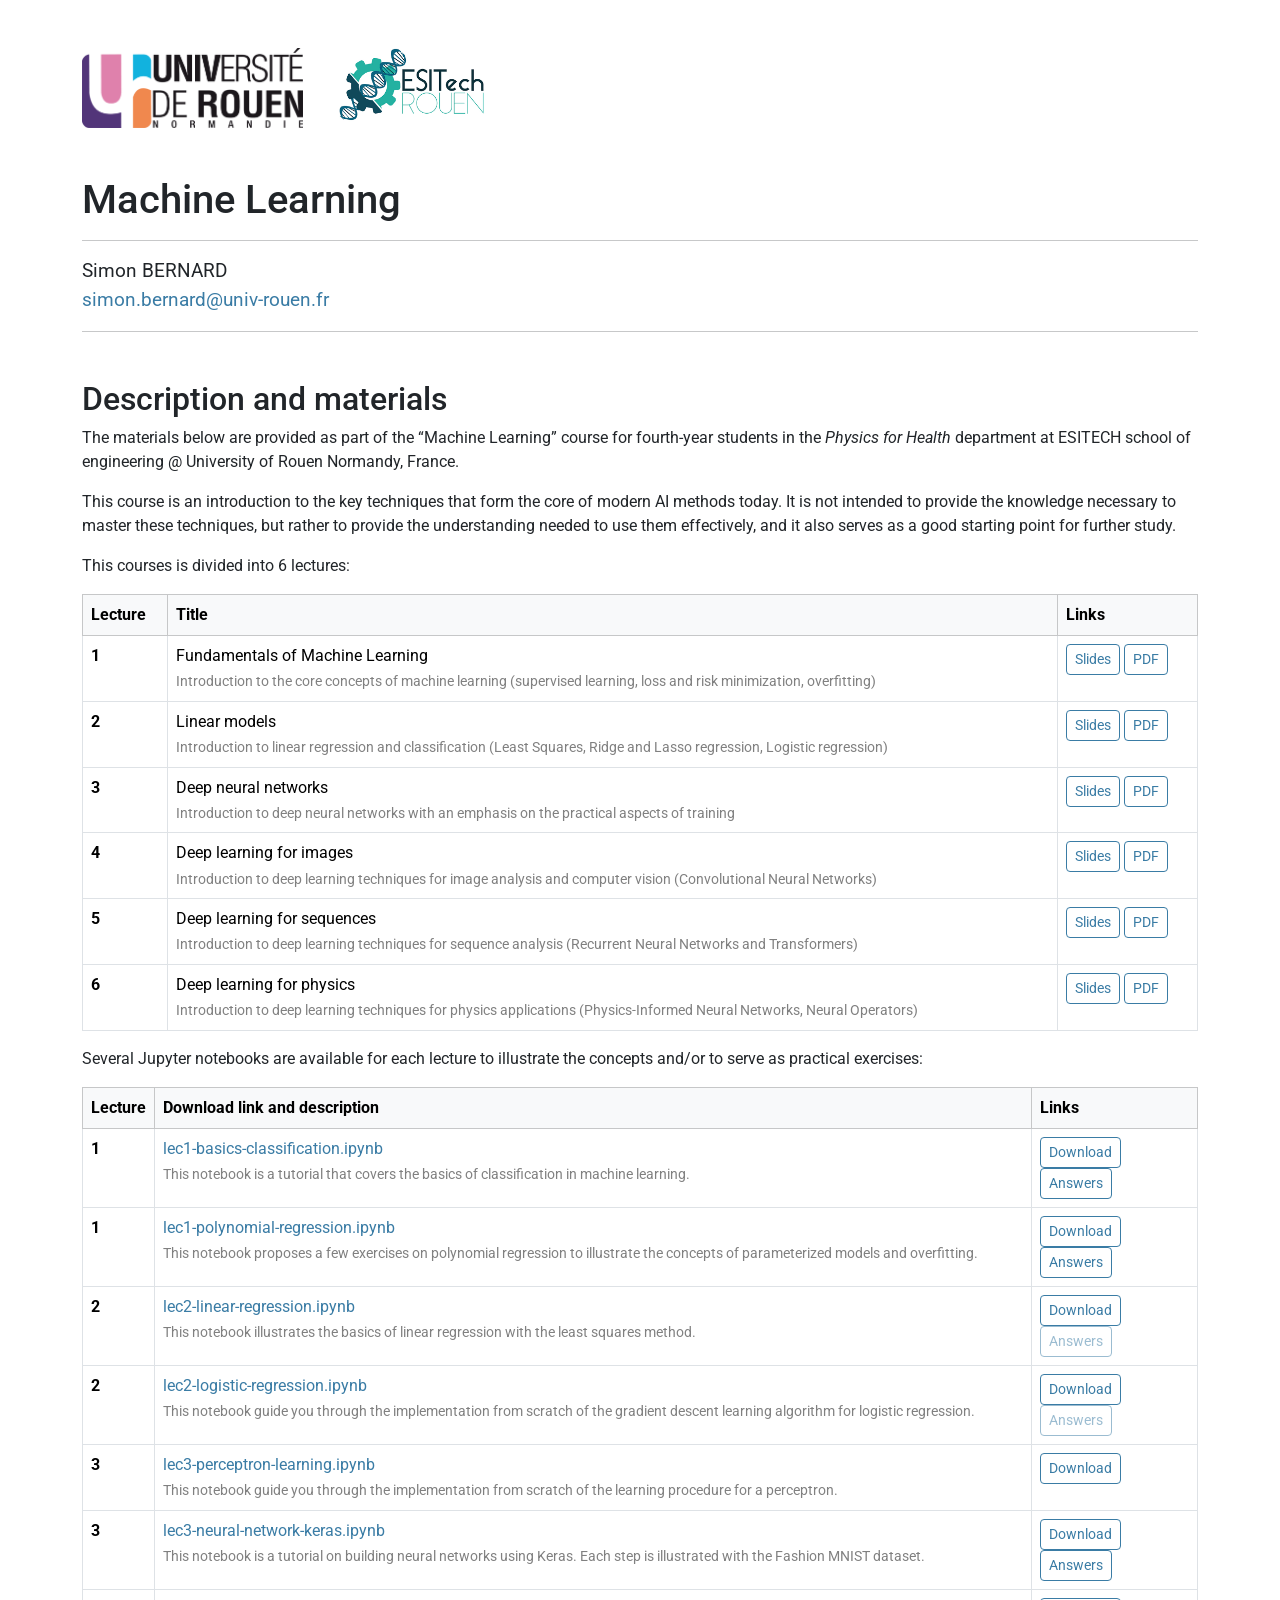
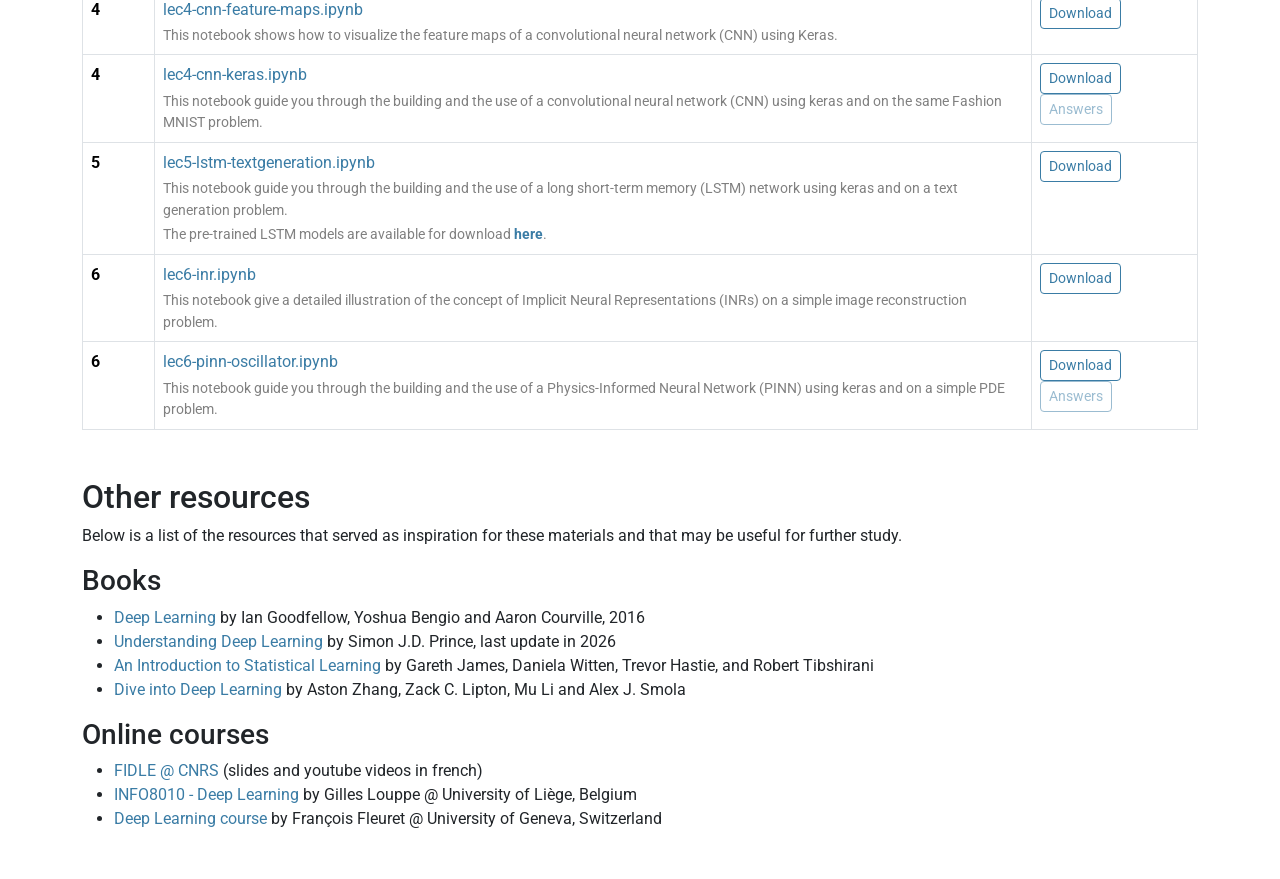
<file: index.html>
<!DOCTYPE html>
<html>
<head>
    <meta charset="UTF-8">
    <meta name="viewport" content="width=device-width, initial-scale=1.0">
    <link rel="icon" type="image/x-icon" href="assets/favicon.ico">
    <title>Introduction to Machine Learning</title>
    <link rel="preconnect" href="https://fonts.googleapis.com">
    <link rel="preconnect" href="https://fonts.gstatic.com" crossorigin>
    <link href="https://cdn.jsdelivr.net/npm/bootstrap@5.3.6/dist/css/bootstrap.min.css" rel="stylesheet">
    <link href="https://fonts.googleapis.com/css2?family=Roboto:ital,wght@0,100..900;1,100..900&display=swap" rel="stylesheet">
    <style>
        body { font-family: 'Roboto', 'Gill Sans', sans-serif; }
        .logo { max-height: 5rem; margin-right: 2rem; margin-bottom: 3rem;}
        .author, .mail { font-size: 1.2rem; }
        section { margin-bottom: 3rem; }
        span.desc { color: grey; font-size: 0.9rem; display: block; margin-top: 0.2rem; }
        a { text-decoration: none; color: #3a7ca5 }
        a.btn, a.btn.disabled { border-color: #3a7ca5; color: #3a7ca5; }
        a.btn:hover { background-color: #3a7ca5; color: white; }
        a.btn.disabled { opacity: 0.5; }
        a:hover { text-decoration: underline; }
    </style>
</head>
<body> 
    <div class="container-lg">

        <header class="mt-5 mb-5">
            <img src="assets/logo-urn-color.png" alt="Logo Université de Rouen Normandie" class="logo">
            <img src="assets/logo-esitech.png" alt="Logo ESITECH" class="logo">
            <h1 class="h1">Machine Learning</h1>
            <hr>
            <div class="author">Simon BERNARD</div>
            <div class="mail"><a href="mailto:simon.bernard@univ-rouen.fr">simon.bernard@univ-rouen.fr</a></div>
            <hr>
        </header>

        <main>
            <section>
                <h2>Description and materials</h2>
                <p>The materials below are provided as part of the “Machine Learning” course for fourth-year students in the <em>Physics for Health</em> department at ESITECH school of engineering @ University of Rouen Normandy, France.</p>
                <p>This course is an introduction to the key techniques that form the core of modern AI methods today. It is not intended to provide the knowledge necessary to master these techniques, but rather to provide the understanding needed to use them effectively, and it also serves as a good starting point for further study. </p>
                <p>This courses is divided into 6 lectures:</p>
                <table class="table table-bordered mt-3">
                    <thead class="table-light">
                        <tr>
                            <th scope="col">Lecture</th>
                            <th scope="col">Title</th>
                            <th scope="col">Links</th>
                        </tr>
                    </thead>
                    <tbody>
                        <tr>
                            <th scope="row">1</th>
                            <td>
                                Fundamentals of Machine Learning
                                <span class="desc">Introduction to the core concepts of machine learning (supervised learning, loss and risk minimization, overfitting)</span>
                            </td>
                            <td>
                                <a href="./slides.html?deck=lecture1.md" class="btn btn-outline-primary btn-sm">Slides</a>
                                <a href="./pdf/lecture1.pdf" class="btn btn-outline-primary btn-sm">PDF</a>
                            </td>
                        </tr>
                        <tr>
                            <th scope="row">2</th>
                            <td>Linear models
                                <span class="desc">Introduction to linear regression and classification (Least Squares, Ridge and Lasso regression, Logistic regression)</span>
                            </td>
                            <td>
                                <a href="./slides.html?deck=lecture2.md" class="btn btn-outline-primary btn-sm">Slides</a>
                                <a href="./pdf/lecture2.pdf" class="btn btn-outline-primary btn-sm">PDF</a>
                            </td>
                        </tr>
                        <tr>
                            <th scope="row">3</th>
                            <td>Deep neural networks
                                <span class="desc">Introduction to deep neural networks with an emphasis on the practical aspects of training</span>
                            </td>
                            <td>
                                <a href="./slides.html?deck=lecture3.md" class="btn btn-outline-primary btn-sm">Slides</a>
                                <a href="./pdf/lecture3.pdf" class="btn btn-outline-primary btn-sm">PDF</a>
                            </td>
                        </tr>
                        <tr>
                            <th scope="row">4</th>
                            <td>Deep learning for images
                                <span class="desc">Introduction to deep learning techniques for image analysis and computer vision (Convolutional Neural Networks)</span>
                            </td>
                            <td>
                                <a href="./slides.html?deck=lecture4.md" class="btn btn-outline-primary btn-sm">Slides</a>
                                <a href="./pdf/lecture4.pdf" class="btn btn-outline-primary btn-sm">PDF</a>
                            </td>
                        </tr>
                        <tr>
                            <th scope="row">5</th>
                            <td>Deep learning for sequences
                                <span class="desc">Introduction to deep learning techniques for sequence analysis (Recurrent Neural Networks and Transformers)</span>
                            </td>
                            <td>
                                <a href="./slides.html?deck=lecture5.md" class="btn btn-outline-primary btn-sm">Slides</a>
                                <a href="./pdf/lecture5.pdf" class="btn btn-outline-primary btn-sm">PDF</a>
                            </td>
                        </tr>
                        <tr>
                            <th scope="row">6</th>
                            <td>Deep learning for physics
                                <span class="desc">Introduction to deep learning techniques for physics applications (Physics-Informed Neural Networks, Neural Operators)</span>
                            </td>
                            <td>
                                <a href="./slides.html?deck=lecture6.md" class="btn btn-outline-primary btn-sm">Slides</a>
                                <a href="./pdf/lecture6.pdf" class="btn btn-outline-primary btn-sm">PDF</a>
                            </td>
                        </tr>
                    </tbody>
                </table>
                <p>Several Jupyter notebooks are available for each lecture to illustrate the concepts and/or to serve as practical exercises:</p>
                <table class="table table-bordered mt-3">
                    <thead class="table-light">
                        <tr>
                            <th scope="col">Lecture</th>
                            <th scope="col">Download link and description</th>
                            <th scope="col">Links</th>
                        </tr>
                    </thead>
                    <tbody>
                        <tr>
                            <th scope="row">1</th>
                            <td><a href="./notebooks/lec1-basics-classification.ipynb">lec1-basics-classification.ipynb</a>
                            <span class="desc">This notebook is a tutorial that covers the basics of classification in machine learning.</span>
                            </td>
                            <td>
                                <a href="./notebooks/lec1-basics-classification.ipynb" class="btn btn-outline-primary btn-sm" download>Download</a>
                                <a href="./notebooks/full/lec1-basics-classification-full.ipynb" class="btn btn-outline-primary btn-sm" download>Answers</a>
                            </td>
                        </tr>
                        <tr>
                            <th scope="row">1</th>
                            <td><a href="./notebooks/lec1-polynomial-regression.ipynb">lec1-polynomial-regression.ipynb</a>
                            <span class="desc">This notebook proposes a few exercises on polynomial regression to illustrate the concepts of parameterized models and overfitting.</span>
                            </td>
                            <td>
                                <a href="./notebooks/lec1-polynomial-regression.ipynb" class="btn btn-outline-primary btn-sm" download>Download</a>
                                <a href="./notebooks/full/lec1-polynomial-regression-full.ipynb" class="btn btn-outline-primary btn-sm" download>Answers</a>
                            </td>
                        </tr>
                        <tr>
                            <th scope="row">2</th>
                            <td><a href="./notebooks/lec2-linear-regression.ipynb">lec2-linear-regression.ipynb</a>
                            <span class="desc">This notebook illustrates the basics of linear regression with the least squares method.</span>
                            </td>
                            <td>
                                <a href="./notebooks/lec2-linear-regression.ipynb" class="btn btn-outline-primary btn-sm" download>Download</a>
                                <a href="./notebooks/full/lec2-linear-regression-full.ipynb" class="btn btn-outline-primary btn-sm disabled" download>Answers</a>
                            </td>
                        </tr>
                        <tr>
                            <th scope="row">2</th>
                            <td><a href="./notebooks/lec2-logistic-regression.ipynb">lec2-logistic-regression.ipynb</a>
                            <span class="desc">This notebook guide you through the implementation from scratch of the gradient descent learning algorithm for logistic regression.</span>
                            </td>
                            <td>
                                <a href="./notebooks/lec2-logistic-regression.ipynb" class="btn btn-outline-primary btn-sm" download>Download</a>
                                <a href="./notebooks/full/lec2-logistic-regression-full.ipynb" class="btn btn-outline-primary btn-sm disabled" download>Answers</a>
                            </td>
                        </tr>
                        <tr>
                            <th scope="row">3</th>
                            <td><a href="./notebooks/lec3-perceptron-learning.ipynb">lec3-perceptron-learning.ipynb</a>
                            <span class="desc">This notebook guide you through the implementation from scratch of the learning procedure for a perceptron.</span>
                            </td>
                            <td>
                                <a href="./notebooks/lec3-perceptron-learning.ipynb" class="btn btn-outline-primary btn-sm" download>Download</a>
                            </td>
                        </tr>
                        <tr>
                            <th scope="row">3</th>
                            <td><a href="./notebooks/lec3-neural-network-keras.ipynb">lec3-neural-network-keras.ipynb</a>
                            <span class="desc">This notebook is a tutorial on building neural networks using Keras. Each step is illustrated with the Fashion MNIST dataset.</span>
                            </td>
                            <td>
                                <a href="./notebooks/lec3-neural-network-keras.ipynb" class="btn btn-outline-primary btn-sm" download>Download</a>
                                <a href="./notebooks/full/lec3-neural-network-keras-full.ipynb" class="btn btn-outline-primary btn-sm" download>Answers</a>
                            </td>
                        </tr>
                        <tr>
                            <th scope="row">4</th>
                            <td><a href="./notebooks/lec4-cnn-feature-maps.ipynb">lec4-cnn-feature-maps.ipynb</a>
                            <span class="desc">This notebook shows how to visualize the feature maps of a convolutional neural network (CNN) using Keras.</span>
                            </td>
                            <td>
                                <a href="./notebooks/lec4-cnn-feature-maps.ipynb" class="btn btn-outline-primary btn-sm" download>Download</a>
                            </td>
                        </tr>
                        <tr>
                            <th scope="row">4</th>
                            <td><a href="./notebooks/lec4-cnn-keras.ipynb">lec4-cnn-keras.ipynb</a>
                            <span class="desc">This notebook guide you through the building and the use of a convolutional neural network (CNN) using keras and on the same Fashion MNIST problem. </span>
                            </td>
                            <td>
                                <a href="./notebooks/lec4-cnn-keras.ipynb" class="btn btn-outline-primary btn-sm" download>Download</a>
                                <a href="./notebooks/full/lec4-cnn-keras-full.ipynb" class="btn btn-outline-primary btn-sm disabled" download>Answers</a>
                            </td>
                        </tr>
                        <tr>
                            <th scope="row">5</th>
                            <td><a href="./notebooks/lec5-lstm-textgeneration.ipynb">lec5-lstm-textgeneration.ipynb</a>
                            <span class="desc">This notebook guide you through the building and the use of a long short-term memory (LSTM) network using keras and on a text generation problem.</span>
                            <span class="desc">The pre-trained LSTM models are available for download <strong><a href="https://github.com/smnbrnrd/esitech.ps4.ia/tree/main/notebooks/models" download>here</a></strong>.</span>
                            </td>
                            <td>
                                <a href="./notebooks/lec5-lstm-textgeneration.ipynb" class="btn btn-outline-primary btn-sm" download>Download</a>
                            </td>
                        </tr>
                        <tr>
                            <th scope="row">6</th>
                            <td><a href="./notebooks/lec6-inr.ipynb">lec6-inr.ipynb</a>
                            <span class="desc">This notebook give a detailed illustration of the concept of Implicit Neural Representations (INRs) on a simple image reconstruction problem.</span>
                            </td>
                            <td>
                                <a href="./notebooks/lec6-inr.ipynb" class="btn btn-outline-primary btn-sm" download>Download</a>
                            </td>
                        </tr>
                        <tr>
                            <th scope="row">6</th>
                            <td><a href="./notebooks/lec6-pinn-oscillator.ipynb">lec6-pinn-oscillator.ipynb</a>
                            <span class="desc">This notebook guide you through the building and the use of a Physics-Informed Neural Network (PINN) using keras and on a simple PDE problem.</span>
                            </td>
                            <td>
                                <a href="./notebooks/lec6-pinn-oscillator.ipynb" class="btn btn-outline-primary btn-sm" download>Download</a>
                                <a href="./notebooks/full/lec6-pinn-oscillator-full.ipynb" class="btn btn-outline-primary btn-sm disabled" download>Answers</a>
                            </td>
                        </tr>
                    </td>
                </table>
            </section>
            <section>
                <h2>Other resources</h2>
                <p>Below is a list of the resources that served as inspiration for these materials and that may be useful for further study.</p>
                <section>
                    <h3>Books</h3>
                    <ul>
                        <li><a href="https://www.deeplearningbook.org/" target="_blank">Deep Learning</a> by Ian Goodfellow, Yoshua Bengio and Aaron Courville, 2016</li>
                        <li><a href="https://udlbook.github.io/udlbook/" target="_blank">Understanding Deep Learning</a> by Simon J.D. Prince, last update in 2026</li>
                        <li><a href="https://www.statlearning.com/" target="_blank">An Introduction to Statistical Learning</a> by Gareth James, Daniela Witten, Trevor Hastie, and Robert Tibshirani</li>
                        <li><a href="https://d2l.ai/" target="_blank">Dive into Deep Learning</a> by Aston Zhang, Zack C. Lipton, Mu Li and Alex J. Smola</li>
                    </ul>
                    <h3>Online courses</h3>
                    <ul>
                        <li><a href="https://fidle.cnrs.fr/w3/" target="_blank">FIDLE @ CNRS</a> (slides and youtube videos in french)</li>
                        <li><a href="https://github.com/glouppe/info8010-deep-learning" target="_blank">INFO8010 - Deep Learning</a> by Gilles Louppe @ University of Liège, Belgium</li>
                        <li><a href="https://fleuret.org/dlc/">Deep Learning course</a> by François Fleuret @ University of Geneva, Switzerland</li>
                    </ul>
                </section>
            </section>

        </main>
    </div>
</body>
</html>
</file>
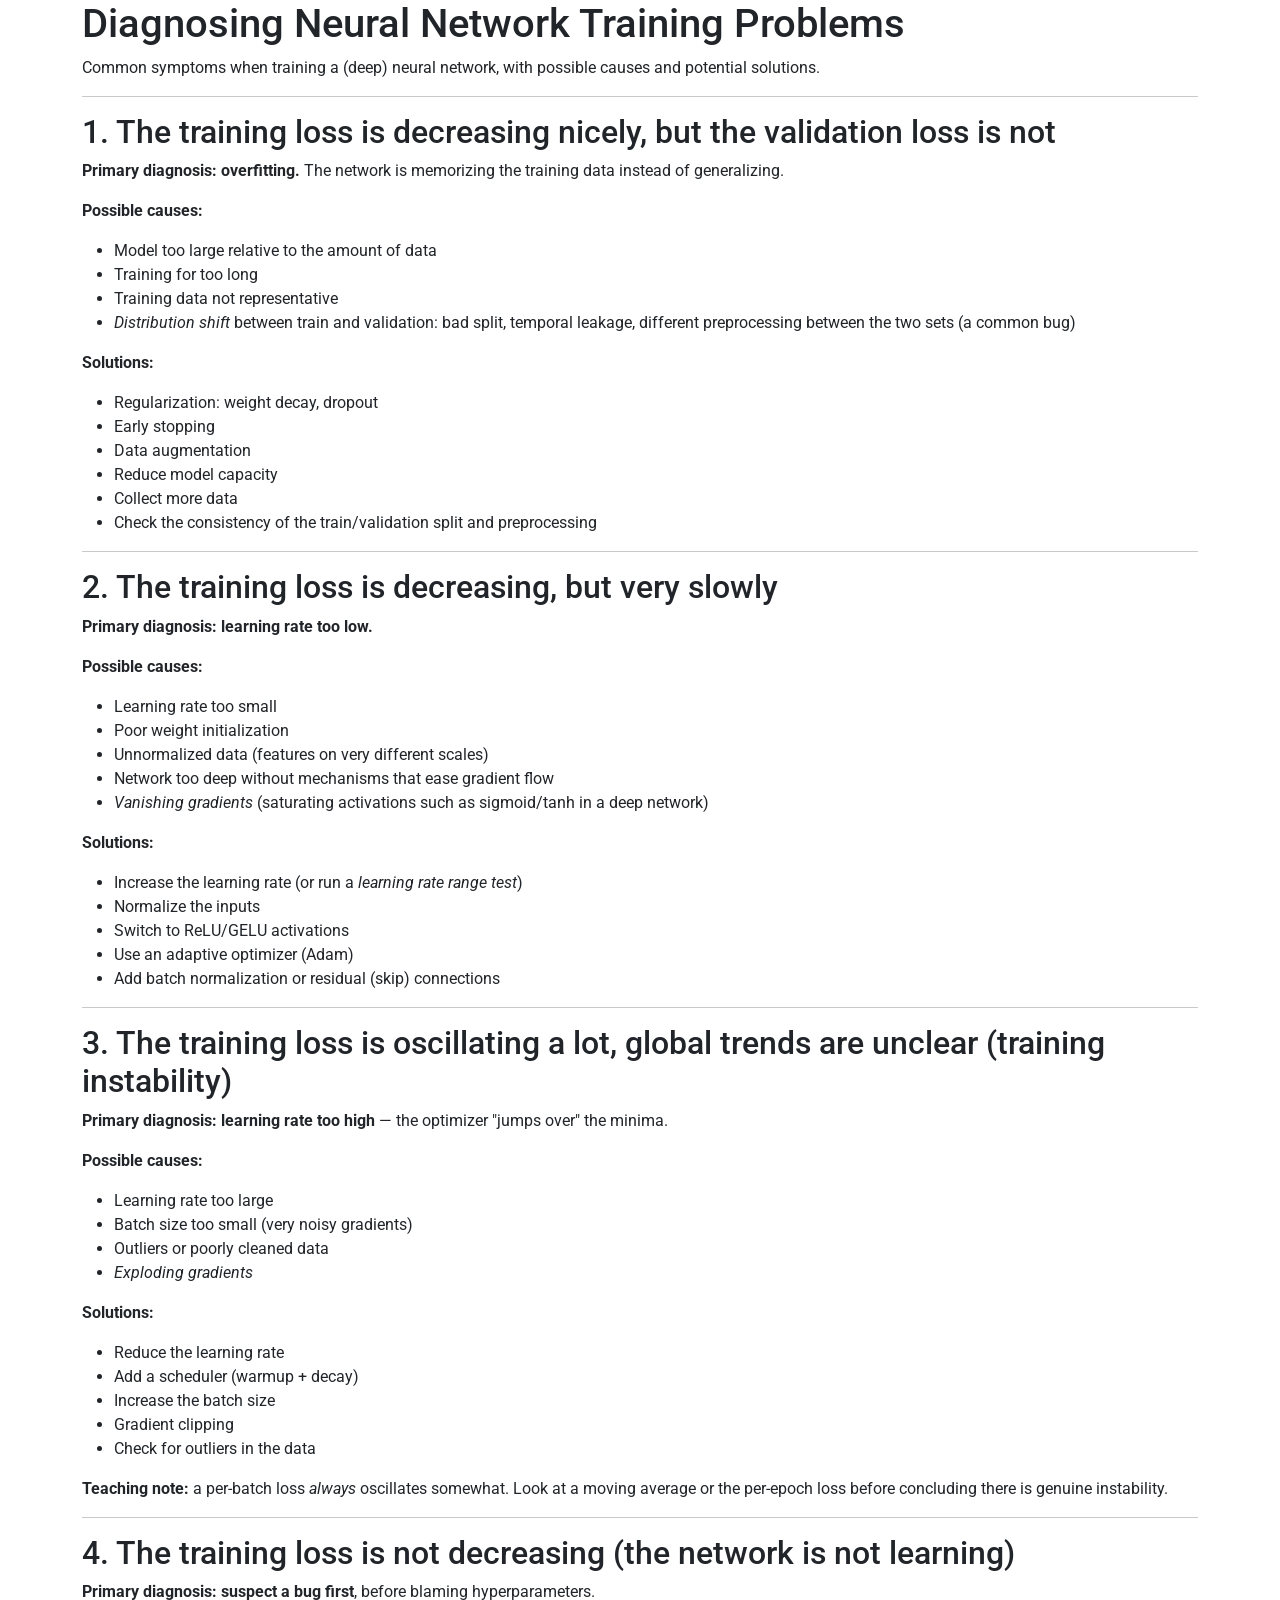
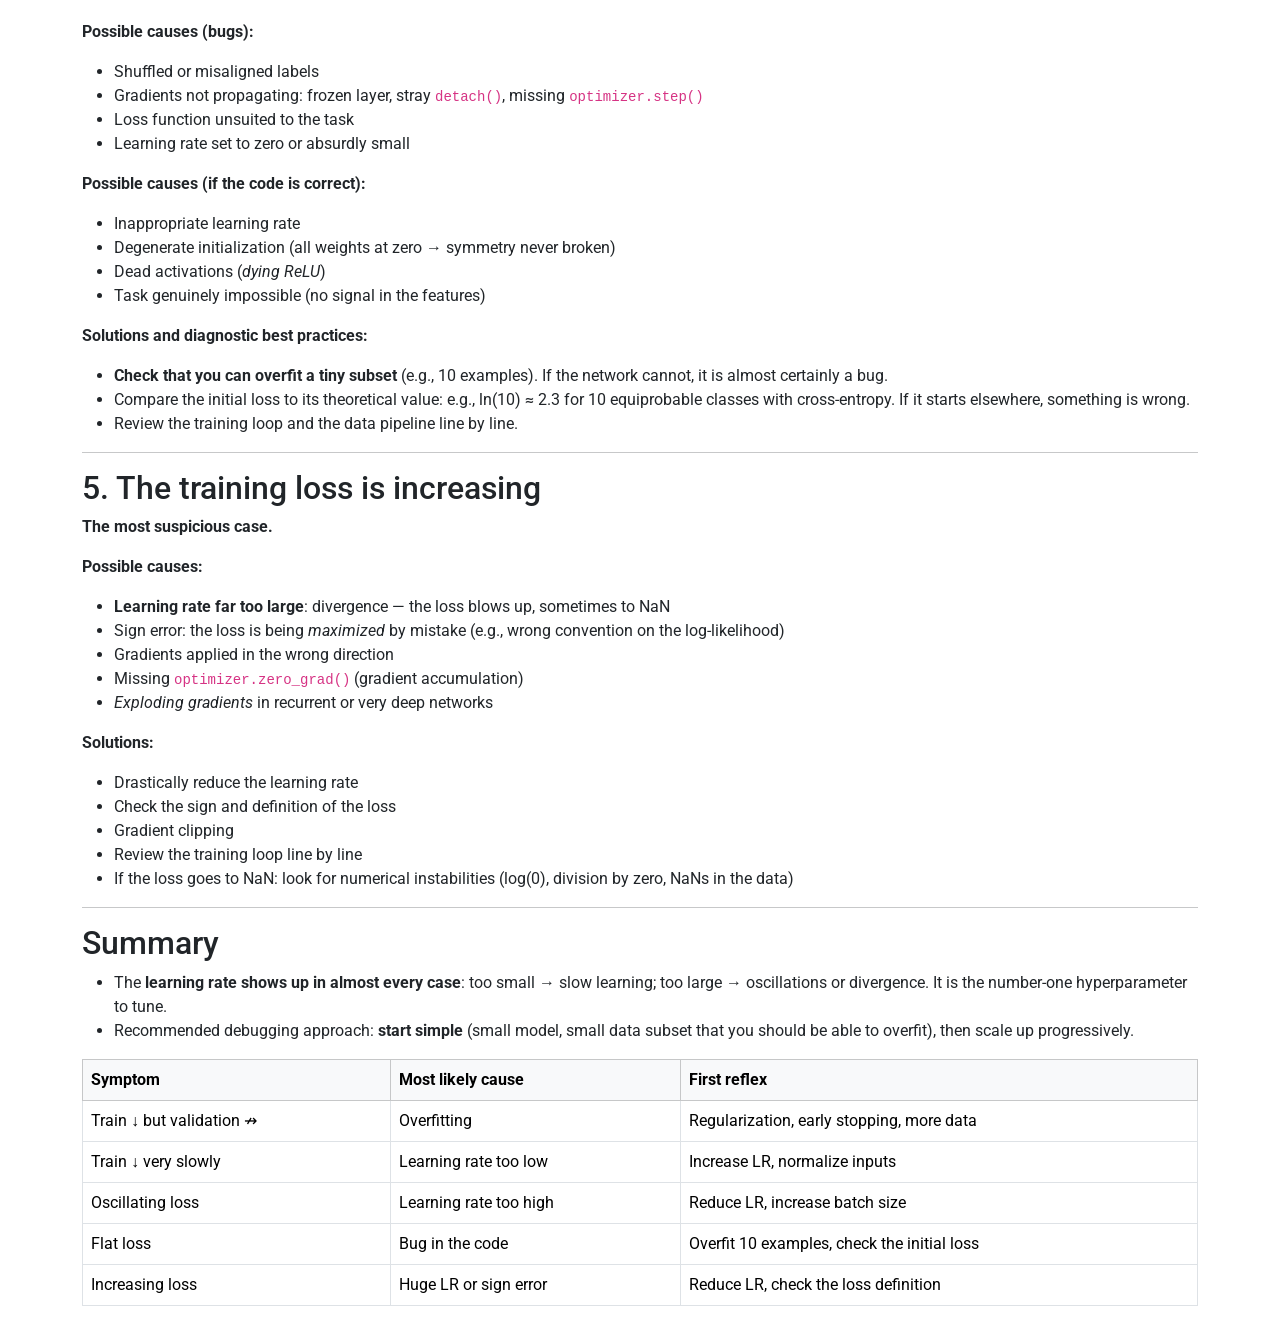
<file: lec3slide23-claudeanswers.html>
<!DOCTYPE html>
<html>
<head>
    <meta charset="UTF-8">
    <meta name="viewport" content="width=device-width, initial-scale=1.0">
    <link rel="icon" type="image/x-icon" href="assets/favicon.ico">
    <title>Lecture 3, slide 23 - Claude answers</title>
    <link rel="preconnect" href="https://fonts.googleapis.com">
    <link rel="preconnect" href="https://fonts.gstatic.com" crossorigin>
    <link href="https://cdn.jsdelivr.net/npm/bootstrap@5.3.6/dist/css/bootstrap.min.css" rel="stylesheet">
    <link href="https://fonts.googleapis.com/css2?family=Roboto:ital,wght@0,100..900;1,100..900&display=swap" rel="stylesheet">
    <style>
        body { font-family: 'Roboto', 'Gill Sans', sans-serif; }
    </style>
</head>
<body> 
    <main class="container">
        <h1>Diagnosing Neural Network Training Problems</h1>
        <p>Common symptoms when training a (deep) neural network, with possible causes and potential solutions.</p>
        <hr>
        <h2>1. The training loss is decreasing nicely, but the validation loss is not</h2>
        <p><strong>Primary diagnosis: overfitting.</strong> The network is memorizing the training data instead of generalizing.</p>
        <p><strong>Possible causes:</strong></p>
        <ul>
        <li>Model too large relative to the amount of data</li>
        <li>Training for too long</li>
        <li>Training data not representative</li>
        <li><em>Distribution shift</em> between train and validation: bad split, temporal leakage, different preprocessing between the two sets (a common bug)</li>
        </ul>
        <p><strong>Solutions:</strong></p>
        <ul>
        <li>Regularization: weight decay, dropout</li>
        <li>Early stopping</li>
        <li>Data augmentation</li>
        <li>Reduce model capacity</li>
        <li>Collect more data</li>
        <li>Check the consistency of the train/validation split and preprocessing</li>
        </ul>
        <hr>
        <h2>2. The training loss is decreasing, but very slowly</h2>
        <p><strong>Primary diagnosis: learning rate too low.</strong></p>
        <p><strong>Possible causes:</strong></p>
        <ul>
        <li>Learning rate too small</li>
        <li>Poor weight initialization</li>
        <li>Unnormalized data (features on very different scales)</li>
        <li>Network too deep without mechanisms that ease gradient flow</li>
        <li><em>Vanishing gradients</em> (saturating activations such as sigmoid/tanh in a deep network)</li>
        </ul>
        <p><strong>Solutions:</strong></p>
        <ul>
        <li>Increase the learning rate (or run a <em>learning rate range test</em>)</li>
        <li>Normalize the inputs</li>
        <li>Switch to ReLU/GELU activations</li>
        <li>Use an adaptive optimizer (Adam)</li>
        <li>Add batch normalization or residual (skip) connections</li>
        </ul>
        <hr>
        <h2>3. The training loss is oscillating a lot, global trends are unclear (training instability)</h2>
        <p><strong>Primary diagnosis: learning rate too high</strong> — the optimizer &quot;jumps over&quot; the minima.</p>
        <p><strong>Possible causes:</strong></p>
        <ul>
        <li>Learning rate too large</li>
        <li>Batch size too small (very noisy gradients)</li>
        <li>Outliers or poorly cleaned data</li>
        <li><em>Exploding gradients</em></li>
        </ul>
        <p><strong>Solutions:</strong></p>
        <ul>
        <li>Reduce the learning rate</li>
        <li>Add a scheduler (warmup + decay)</li>
        <li>Increase the batch size</li>
        <li>Gradient clipping</li>
        <li>Check for outliers in the data</li>
        </ul>
        <p><strong>Teaching note:</strong> a per-batch loss <em>always</em> oscillates somewhat. Look at a moving average or the per-epoch loss before concluding there is genuine instability.</p>
        <hr>
        <h2>4. The training loss is not decreasing (the network is not learning)</h2>
        <p><strong>Primary diagnosis: suspect a bug first</strong>, before blaming hyperparameters.</p>
        <p><strong>Possible causes (bugs):</strong></p>
        <ul>
        <li>Shuffled or misaligned labels</li>
        <li>Gradients not propagating: frozen layer, stray <code>detach()</code>, missing <code>optimizer.step()</code></li>
        <li>Loss function unsuited to the task</li>
        <li>Learning rate set to zero or absurdly small</li>
        </ul>
        <p><strong>Possible causes (if the code is correct):</strong></p>
        <ul>
        <li>Inappropriate learning rate</li>
        <li>Degenerate initialization (all weights at zero → symmetry never broken)</li>
        <li>Dead activations (<em>dying ReLU</em>)</li>
        <li>Task genuinely impossible (no signal in the features)</li>
        </ul>
        <p><strong>Solutions and diagnostic best practices:</strong></p>
        <ul>
        <li><strong>Check that you can overfit a tiny subset</strong> (e.g., 10 examples). If the network cannot, it is almost certainly a bug.</li>
        <li>Compare the initial loss to its theoretical value: e.g., ln(10) ≈ 2.3 for 10 equiprobable classes with cross-entropy. If it starts elsewhere, something is wrong.</li>
        <li>Review the training loop and the data pipeline line by line.</li>
        </ul>
        <hr>
        <h2>5. The training loss is increasing</h2>
        <p><strong>The most suspicious case.</strong></p>
        <p><strong>Possible causes:</strong></p>
        <ul>
        <li><strong>Learning rate far too large</strong>: divergence — the loss blows up, sometimes to NaN</li>
        <li>Sign error: the loss is being <em>maximized</em> by mistake (e.g., wrong convention on the log-likelihood)</li>
        <li>Gradients applied in the wrong direction</li>
        <li>Missing <code>optimizer.zero_grad()</code> (gradient accumulation)</li>
        <li><em>Exploding gradients</em> in recurrent or very deep networks</li>
        </ul>
        <p><strong>Solutions:</strong></p>
        <ul>
        <li>Drastically reduce the learning rate</li>
        <li>Check the sign and definition of the loss</li>
        <li>Gradient clipping</li>
        <li>Review the training loop line by line</li>
        <li>If the loss goes to NaN: look for numerical instabilities (log(0), division by zero, NaNs in the data)</li>
        </ul>
        <hr>
        <h2>Summary</h2>
        <ul>
        <li>The <strong>learning rate shows up in almost every case</strong>: too small → slow learning; too large → oscillations or divergence. It is the number-one hyperparameter to tune.</li>
        <li>Recommended debugging approach: <strong>start simple</strong> (small model, small data subset that you should be able to overfit), then scale up progressively.</li>
        </ul>
        <table class="table table-bordered mt-3">
            <thead class="table-light">
                <tr>
                    <th scope="col">Symptom</th>
                    <th scope="col">Most likely cause</th>
                    <th scope="col">First reflex</th>
                </tr>
            </thead>
            <tbody>
                <tr>
                    <td>Train ↓ but validation ↛ </td>
                    <td>Overfitting</td>
                    <td>Regularization, early stopping, more data</td>
                </tr>
                <tr>
                    <td>Train ↓ very slowly</td>
                    <td>Learning rate too low</td>
                    <td>Increase LR, normalize inputs</td>
                </tr>
                <tr>
                    <td>Oscillating loss</td>
                    <td>Learning rate too high</td>
                    <td>Reduce LR, increase batch size</td>
                </tr>
                <tr>
                    <td>Flat loss</td>
                    <td>Bug in the code</td>
                    <td>Overfit 10 examples, check the initial loss</td>
                </tr>
                <tr>
                    <td>Increasing loss</td>
                    <td>Huge LR or sign error</td>
                    <td>Reduce LR, check the loss definition</td>
                </tr>
            </tbody>
        </table>
                
    </main>

</body>
</html>
</file>
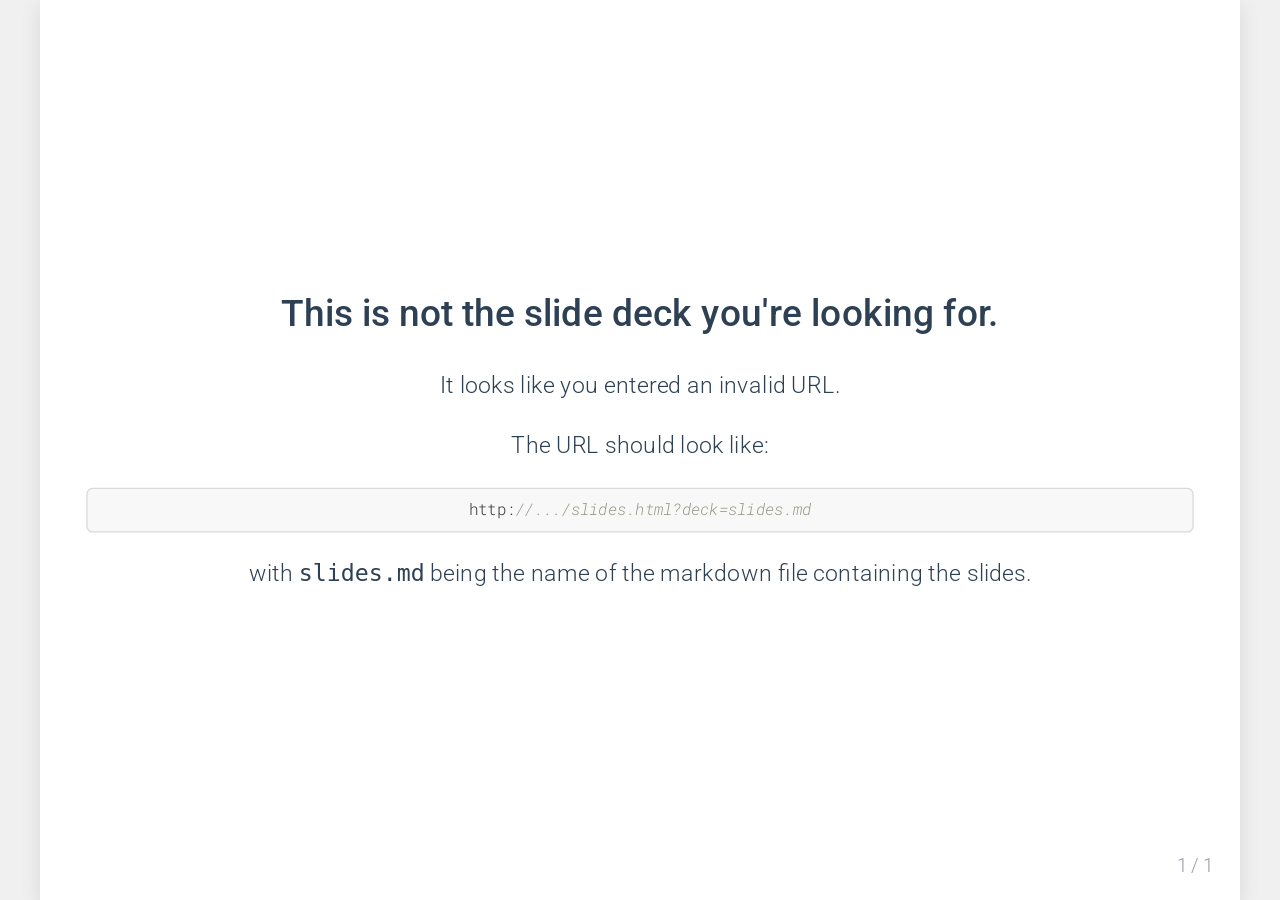
<file: slides.html>
<!DOCTYPE html>
<html lang="fr">
<head>
    <meta charset="UTF-8">
    <meta name="viewport" content="width=device-width, initial-scale=1.0">
    <link rel="icon" type="image/x-icon" href="./assets/favicon.ico">
    <title>Slide deck</title>
    <link rel="stylesheet" href="./assets/katex.min.css">
    <link rel="stylesheet" href="./assets/slides.css">
</head>
<body> 
    <textarea id="source" style="display: none;"></textarea>
    
    <script src="./assets/remark.min.js"></script>
    <script src="./assets/katex.min.js"></script>
    <script src="./assets/auto-render.min.js"></script>
    <script>
        /**
         * Get the source URL from the query parameter "deck", or use "slides.md" by default.
         * For example, if the URL is "index.html?deck=other-slides.md", it will load "other-slides.md".
         */
        function getSourceUrl() {
            let url = new URL(window.location.href);
            let sourceUrl = url.searchParams.get('deck');
            if (sourceUrl) return sourceUrl;
            return 'slides.md';
            // return 'lecture6.md'; // for PDF export this function must return the md file that correspond to the slide deck we want to export. This is a workaround for the fact that decktape does not support exporting slides from a URL parameter.
        }

        // Remark configuration (more: https://github.com/gnab/remark/wiki/Configuration)
        let options = {
            ratio: '4:3',
            slideNumberFormat: '%current% / %total%',
            highlightLanguage: 'javascript',
            highlightStyle: 'github',
        };
        options.sourceUrl = getSourceUrl();

        /**
         * Render math expressions using KaTeX. It will render math expressions in the entire document body after the DOM content is loaded.
         * The delimiters for math expressions are defined as follows:
         * - Display math: $$...$$ or \[...\]
         * - Inline math: $...$ or \(...\)
         * (from https://github.com/gnab/remark/wiki/LaTeX-Using-KaTeX)
         */
        let renderMath = function() {
            renderMathInElement(document.body, {
                delimiters: [
                    {left: "$$", right: "$$", display: true},
                    {left: "$", right: "$", display: false},
                    {left: "\\[", right: "\\]", display: true},
                    {left: "\\(", right: "\\)", display: false},
                ]
            });
        };

        // Create the slideshow
        let slideshow = remark.create(options, renderMath);

        /**
         * When DOM is loaded add the "target=_blank" attribute to all links that have a "http" or "https" protocol.
         * This will make external links open in a new tab.
         */
        document.addEventListener("DOMContentLoaded", function() {
            let links = document.querySelectorAll("a[href^='http']");
            links.forEach(function(link) {
                link.setAttribute("target", "_blank");
            });
        });
    </script>

</body>
</html>
</file>
<file: assets/slides.css>
@import url('https://fonts.googleapis.com/css?family=Roboto:100,200,300,400,500,600&family=Roboto+Mono:100,200,300,400,500,600&display=swap');
@import url('https://cdnjs.cloudflare.com/ajax/libs/font-awesome/6.5.2/css/all.min.css');

/* Color palette ---------------------------------------------------------- */
:root {
    /* custom URN color palette */
    --paletteUrn-color1: #2e4053;
    --paletteUrn-color2: #3a7ca5;
    --paletteUrn-color3: #d9dcd6;
    --paletteUrn-color4: #f0f0f0;
    --paletteUrn-color5: #f0884e;
    --paletteUrn-color6: #75afc1;

    --primary-color: var(--paletteUrn-color1);
    --secondary-color: var(--paletteUrn-color2);
    --tertiary-color: var(--paletteUrn-color3);
    --quaternary-color: var(--paletteUrn-color4);
    --important-color: var(--paletteUrn-color5);
    --link-color: var(--paletteUrn-color6);
    --success-color: #28a745;
    --alert-color: #dc3545;
}

/* Reset and redo ---------------------------------------------------------- */

body {
    font-family: "Roboto", "PT Sans", "Gill Sans", Calibri, Tahoma, sans-serif;
    font-size: 11pt;
    font-weight: 300;
    line-height: 1.6;
    color: var(--primary-color);
}

h1, h2, h3, h4, h5, h6 {
    margin: 0;
    padding: 0; 
    color: var(--primary-color);
    font-weight: 400;
}

strong { font-weight: 500; }
p + ul, p + ol { margin-top: -0.5em;}


/* Regular slide ---------------------------------------------------------- */

.remark-container {
    background-color: var(--quaternary-color);
}

.remark-slide-content {
    font-size: 1.2em;
    padding: 1em 2em;
}

.remark-slide-content h1 {
    font-size: 1.6em;
    font-weight: 500;
}

.remark-slide-content h2 {
    font-size: 1.2em;
}

.remark-slide-number {
    font-size: 0.8em;
    bottom: 1em;
}

.remark-slide-scaler {
    box-shadow: 0 4px 15px rgba(0, 0, 0, 0.1);
}

.remark-slide-content h1 .katex,
.remark-slide-content h2 .katex,
.remark-slide-content h3 .katex,
.remark-slide-content h4 .katex,
.remark-slide-content h5 .katex,
.remark-slide-content h6 .katex {
    color: var(--primary-color);
}

.katex { 
    color: var(--secondary-color); 
    font-size: 1.2em;
}

.dark-slide, 
.dark-slide h1, .dark-slide h2, .dark-slide h3, .dark-slide h4, .dark-slide h5, .dark-slide h6 {
    background-color: var(--primary-color);
    color: var(--quaternary-color);
}

/* Title slide ---------------------------------------------------------- */

.title-slide h1 {
    font-size: 2.5em;
}

.title-slide h2 {
    font-size: 1.6em;
}

.title-slide .remark-slide-content {
    display: flex;
    flex-direction: column;
    justify-content: center;
    align-items: center;
}

/* Grid system with flexboxes ---------------------------------------------------------- */

.row {
    display: flex !important;
    flex: 0 0 auto;
    justify-content: flex-start;
    align-items: stretch;
}
.row:before,
.row:after {
    content: "";
    display: table;
    clear: both;
}
.row *[class*='col-'] {
    display: inline-block;
    box-sizing: border-box;
    flex: 0 0 auto;
}

.col-05 { width: 0.5%; } .col-1 { width: 1%; } .col-2 { width: 2%; } .col-3 { width: 3%; } .col-4 { width: 4%; } .col-5 { width: 5%; } .col-6 { width: 6%; } .col-7 { width: 7%; } .col-8 { width: 8%; } .col-9 { width: 9%; }
.col-10 { width: 10%; } .col-11 { width: 11%; } .col-12 { width: 12%; } .col-13 { width: 13%; } .col-14 { width: 14%; } .col-15 { width: 15%; } .col-16 { width: 16%; } .col-17 { width: 17%; } .col-18 { width: 18%; } .col-19 { width: 19%; }
.col-20 { width: 20%; } .col-21 { width: 21%; } .col-22 { width: 22%; } .col-23 { width: 23%; } .col-24 { width: 24%; } .col-25 { width: 25%; } .col-26 { width: 26%; } .col-27 { width: 27%; } .col-28 { width: 28%; } .col-29 { width: 29%; }
.col-30 { width: 30%; } .col-31 { width: 31%; } .col-32 { width: 32%; } .col-33 { width: 33.33%; } .col-34 { width: 34%; } .col-35 { width: 35%; } .col-36 { width: 36%; } .col-37 { width: 37%; } .col-38 { width: 38%; } .col-39 { width: 39%; }
.col-40 { width: 40%; } .col-41 { width: 41%; } .col-42 { width: 42%; } .col-43 { width: 43%; } .col-44 { width: 44%; } .col-45 { width: 45%; } .col-46 { width: 46%; } .col-47 { width: 47%; } .col-48 { width: 48%; } .col-49 { width: 49%; }
.col-50 { width: 50%; } .col-51 { width: 51%; } .col-52 { width: 52%; } .col-53 { width: 53%; } .col-54 { width: 54%; } .col-55 { width: 55%; } .col-56 { width: 56%; } .col-57 { width: 57%; } .col-58 { width: 58%; } .col-59 { width: 59%; } 
.col-60 { width: 60%; } .col-61 { width: 61%; } .col-62 { width: 62%; } .col-63 { width: 63%; } .col-64 { width: 64%; } .col-65 { width: 65%; } .col-66 { width: 66.66%; } .col-67 { width: 67%; } .col-68 { width: 68%; } .col-69 { width: 69%; }
.col-70 { width: 70%; } .col-71 { width: 71%; } .col-72 { width: 72%; } .col-73 { width: 73%; } .col-74 { width: 74%; } .col-75 { width: 75%; } .col-76 { width: 76%; } .col-77 { width: 77%; } .col-78 { width: 78%; } .col-79 { width: 79%; }
.col-80 { width: 80%; } .col-81 { width: 81%; } .col-82 { width: 82%; } .col-83 { width: 83%; } .col-84 { width: 84%; } .col-85 { width: 85%; } .col-86 { width: 86%; } .col-87 { width: 87%; } .col-88 { width: 88%; } .col-89 { width: 89%; }
.col-90 { width: 90%; } .col-91 { width: 91%; } .col-92 { width: 92%; } .col-93 { width: 93%; } .col-94 { width: 94%; } .col-95 { width: 95%; } .col-96 { width: 96%; } .col-97 { width: 97%; } .col-98 { width: 98%; } .col-99 { width: 99%; }
.col-100 { width: 100%; }


/* for simple flexbox layout, you can use the following classes: */
.wrap { flex-wrap: wrap; }
.gap-1 { gap: 0.5em; }
.gap-2 { gap: 1em; }
.gap-3 { gap: 1.5em; }
.evenly { justify-content: space-evenly; }
.between { justify-content: space-between; }
.stretch { align-items: stretch; }

/* Misc. global styles ---------------------------------------------------------- */

a {
    color: var(--link-color);
    text-decoration: none;
    font-weight: 400;
}
a:hover { text-decoration: underline; }
.framed { border: solid 2px var(--tertiary-color); }
.center { margin: auto; }
.hcenter { margin: 0 auto; }
.vcenter { margin: auto 0;}
.important { color: var(--important-color); }
.success { color: var(--success-color); }
.alert { color: var(--alert-color); }
.grey { color: grey;}
.black { color: black; }
.exponent { vertical-align: super; font-size: 0.7em; }
.subscript { vertical-align: sub; font-size: 0.7em; }
.small { font-size: 0.8em; }
.transparent { background-color: transparent; }
.border {
    border: solid 2px var(--primary-color);
    border-radius: 5px;
    padding: 0 0.4em;
}

blockquote {
    margin-left: 1.5em;
    border-left: solid 4px var(--tertiary-color);
    padding-left: 1em;
    color: var(--secondary-color);
}

*[class*='width-'],
*[class*='height-'] { 
    display: block; 
    margin: 0 auto;
}

*[class*='width-'] * {
    box-sizing: border-box;
    width: 100%;
    height: auto;
}

*[class*='height-'] > * {
    box-sizing: border-box;
    width: auto;
    height: 100%;
}

.width-05 { width: 0.5%; } 
.width-1 { width: 1%; } 
.width-2 { width: 2%; } 
.width-3 { width: 3%; } 
.width-4 { width: 4%; } 
.width-5 { width: 5%; } 
.width-6 { width: 6%; } 
.width-7 { width: 7%; } 
.width-8 { width: 8%; } 
.width-9 { width: 9%; }
.width-10 { width: 10%; } 
.width-11 { width: 11%; } 
.width-12 { width: 12%; } 
.width-13 { width: 13%; } 
.width-14 { width: 14%; } 
.width-15 { width: 15%; } 
.width-16 { width: 16%; } 
.width-17 { width: 17%; } 
.width-18 { width: 18%; } 
.width-19 { width: 19%; }
.width-20 { width: 20%; } 
.width-21 { width: 21%; } 
.width-22 { width: 22%; } 
.width-23 { width: 23%; } 
.width-24 { width: 24%; } 
.width-25 { width: 25%; } 
.width-26 { width: 26%; } 
.width-27 { width: 27%; } 
.width-28 { width: 28%; } 
.width-29 { width: 29%; }
.width-30 { width: 30%; }
.width-31 { width: 31%; }
.width-32 { width: 32%; }
.width-33 {	width: 33%;	}
.width-34 {	width: 34%; }
.width-35 {	width: 35%;	}
.width-36 {	width: 36%;	}
.width-37 {	width: 37%;	}
.width-38 {	width: 38%;	}
.width-39 {	width: 39%;	}
.width-40 {	width: 40%;	}
.width-41 {	width: 41%;	}
.width-42 {	width: 42%;	}
.width-43 {	width: 43%;	}
.width-44 {	width: 44%;	}
.width-45 {	width: 45%;	}
.width-46 {	width: 46%;	}
.width-47 {	width: 47%;	}
.width-48 {	width: 48%;	}
.width-49 {	width: 49%;	}
.width-50 {	width: 50%;	}
.width-51 {	width: 51%;	}
.width-52 {	width: 52%;	}
.width-53 {	width: 53%;	}
.width-54 {	width: 54%;	}
.width-55 {	width: 55%;	}
.width-56 {	width: 56%;	}
.width-57 {	width: 57%;	}
.width-58 {	width: 58%;	}
.width-59 {	width: 59%;	}
.width-60 { width: 60%; } 
.width-61 { width: 61%; } 
.width-62 { width: 62%; }
.width-63 { width: 63%; }
.width-64 { width: 64%; }
.width-65 { width: 65%; }
.width-66 { width: 66%; }
.width-67 { width: 67%; }
.width-68 { width: 68%; }
.width-69 { width: 69%; }
.width-70 { width: 70%; }
.width-71 { width: 71%; } 
.width-72 { width: 72%; } 
.width-73 { width: 73%; } 
.width-74 { width: 74%; } 
.width-75 { width: 75%; } 
.width-76 { width: 76%; } 
.width-77 { width: 77%; } 
.width-78 { width: 78%; } 
.width-79 { width: 79%; }
.width-80 { width: 80%; } 
.width-81 { width: 81%; } 
.width-82 { width: 82%; } 
.width-83 { width: 83%; } 
.width-84 { width: 84%; } 
.width-85 { width: 85%; } 
.width-86 { width: 86%; } 
.width-87 { width: 87%; } 
.width-88 { width: 88%; } 
.width-89 { width: 89%; }
.width-90 { width: 90%; } 
.width-91 { width: 91%; } 
.width-92 { width: 92%; } 
.width-93 { width: 93%; } 
.width-94 { width: 94%; } 
.width-95 { width: 95%; } 
.width-96 { width: 96%; } 
.width-97 {	width: 97%;	} 
.width-98 {	width: 98%;	} 
.width-99 {	width: 99%;	} 
.width-100 { width: 100%; }

.height-1em { height: 1em; } 
.height-2em { height: 2em; } 
.height-3em { height: 3em; } 
.height-4em { height: 4em; } 
.height-5em { height: 5em; } 
.height-6em { height: 6em; } 
.height-7em { height: 7em; } 
.height-8em { height: 8em; } 
.height-9em { height: 9em; } 
.height-10em { height: 10em; }

img + em,
video + em,
iframe + em, 
.figcaption { 
    display: block;
    text-align: center;
    font-size: 0.6em;
    color: grey;
    margin-top: 0.3em;
    font-style: normal;
}

[class*='mt-'], 
[class*='mb-'] {
	display: block;
}

.mt-1 { margin-top: 0.5em !important; }
.mt-2 { margin-top: 1em !important; }
.mt-3 { margin-top: 1.5em !important; }
.mt-4 { margin-top: 2em !important; }
.mt-5 { margin-top: 2.5em !important; }

.mb-1 { margin-bottom: 0.5em !important; }
.mb-2 { margin-bottom: 1em !important; }
.mb-3 { margin-bottom: 1.5em !important; }
.mb-4 { margin-bottom: 2em !important; }
.mb-5 { margin-bottom: 2.5em !important; }

.float-left { float: left; }
.float-right { float: right; }

.footnote {
    display: block;
    width: 80%;
    position: absolute;
    bottom: 2em;
    font-size: 0.7em;
}

.remark-code {
    font-family: "Roboto Mono", monospace;
    font-size: 0.7em !important;
    border: solid 1px var(--tertiary-color); 
    border-radius: 5px;
}
.remark-code.shell,
.remark-code.shell * {
    background-color: DarkSlateGrey !important;
    color: white !important;
}

/* FontAwesome icons ---------------------------------------------------------- */

[class*='fa-'] { 
    font-family: FontAwesome; 
    font-weight: normal; 
    font-style: normal; 
    display: inline-block; 
    text-decoration: inherit; 
    text-align: center; 
    text-transform: none; 
    line-height: 1; 
    -webkit-font-smoothing: antialiased; 
    -moz-osx-font-smoothing: grayscale; 
}
.fa-check { content: "\f138"; }
.fa-xmark { content: "\f057"; }


/* Boxes and arrows ---------------------------------------------------------- */

/* Box for highlighting a piece of text */
.box {
    display: block;
    width: auto;
    border: solid 2px var(--primary-color);
    border-radius: 5px;
    padding: 0.2em 1em;
    margin: 0.2em 0;
    background-color: var(--quaternary-color);
}
</file>
